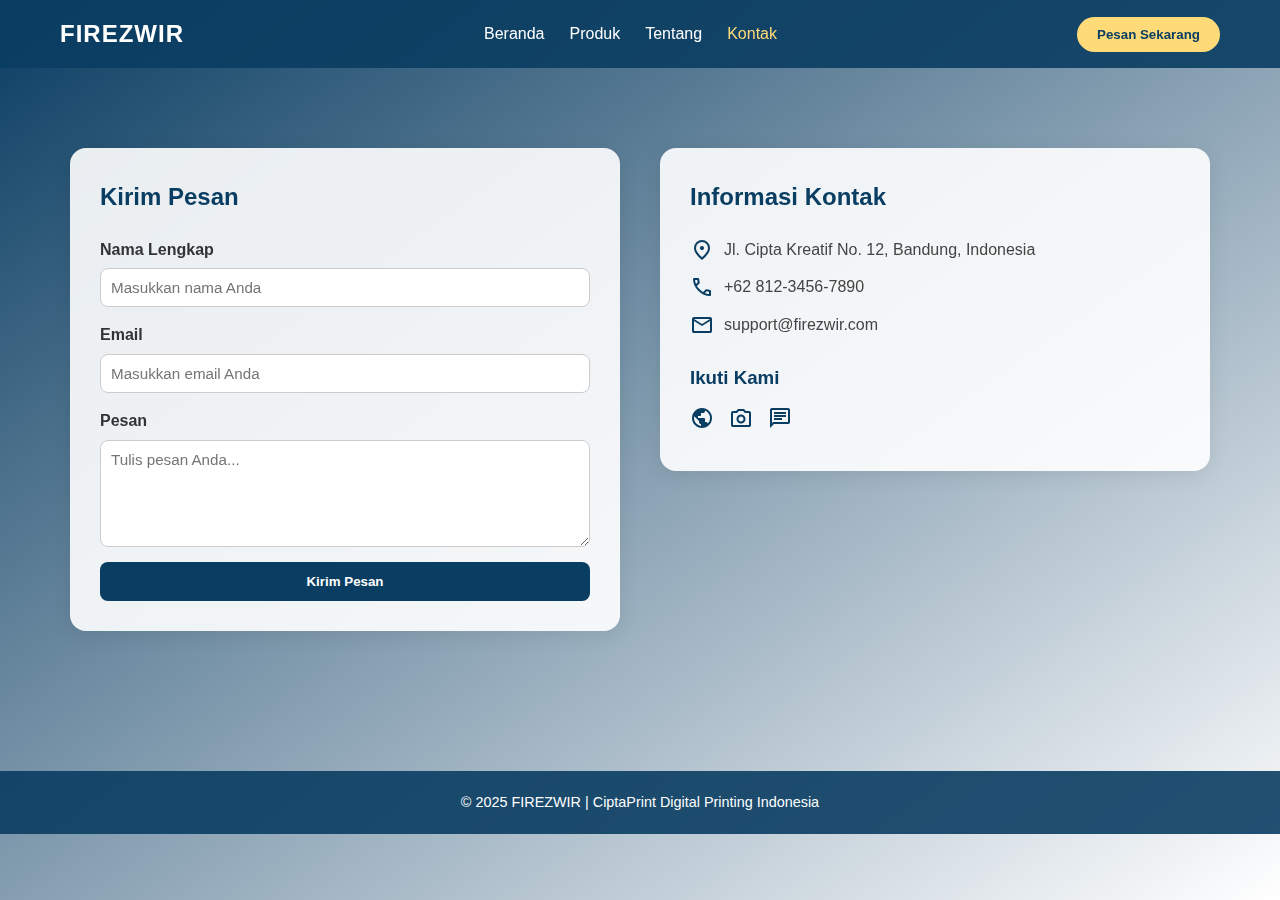
<file: kontak.html>
<!DOCTYPE html>
<html lang="id">
  <head>
    <meta charset="UTF-8" />
    <meta name="viewport" content="width=device-width, initial-scale=1.0" />
    <title>Kontak - CiptaPrint</title>

    <!-- Google Icon Font -->
    <link
      rel="stylesheet"
      href="https://fonts.googleapis.com/css2?family=Material+Symbols+Outlined:opsz,wght,FILL,GRAD@20..48,100..700,0..1,-50..200"
    />

    <!-- CSS -->
    <link rel="stylesheet" href="kontak.css" />
  </head>
  <body>
    <!-- HEADER -->
    <header>
      <div class="logo">FIREZWIR</div>
      <nav>
        <ul>
          <li><a href="index.html">Beranda</a></li>
          <li><a href="layanan.html">Produk</a></li>
          <li><a href="tentang.html">Tentang</a></li>
          <li><a href="kontak.html" class="active">Kontak</a></li>
        </ul>
      </nav>
      <button class="btn-pesan">Pesan Sekarang</button>
    </header>

    <!-- MAIN CONTENT -->
    <main>
      <section class="kontak-container">
        <!-- FORM KONTAK -->
        <div class="form-kontak">
          <h2>Kirim Pesan</h2>
          <form action="#" method="post">
            <label for="nama">Nama Lengkap</label>
            <input
              type="text"
              id="nama"
              name="nama"
              placeholder="Masukkan nama Anda"
              required
            />

            <label for="email">Email</label>
            <input
              type="email"
              id="email"
              name="email"
              placeholder="Masukkan email Anda"
              required
            />

            <label for="pesan">Pesan</label>
            <textarea
              id="pesan"
              name="pesan"
              rows="5"
              placeholder="Tulis pesan Anda..."
              required
            ></textarea>

            <button type="submit" class="btn-kirim">Kirim Pesan</button>
          </form>
        </div>

        <!-- INFO KONTAK -->
        <div class="info-kontak">
          <h2>Informasi Kontak</h2>
          <p>
            <span class="material-symbols-outlined">location_on</span>
            Jl. Cipta Kreatif No. 12, Bandung, Indonesia
          </p>
          <p>
            <span class="material-symbols-outlined">call</span>
            +62 812-3456-7890
          </p>
          <p>
            <span class="material-symbols-outlined">mail</span>
            support@firezwir.com
          </p>

          <h3>Ikuti Kami</h3>
          <div class="sosmed">
            <a href="#"
              ><span class="material-symbols-outlined">public</span></a
            >
            <a href="#"
              ><span class="material-symbols-outlined">camera_alt</span></a
            >
            <a href="#"><span class="material-symbols-outlined">chat</span></a>
          </div>
        </div>
      </section>
    </main>

    <!-- FOOTER -->
    <footer>
      <p>&copy; 2025 FIREZWIR | CiptaPrint Digital Printing Indonesia</p>
    </footer>
  </body>
</html>
</file>
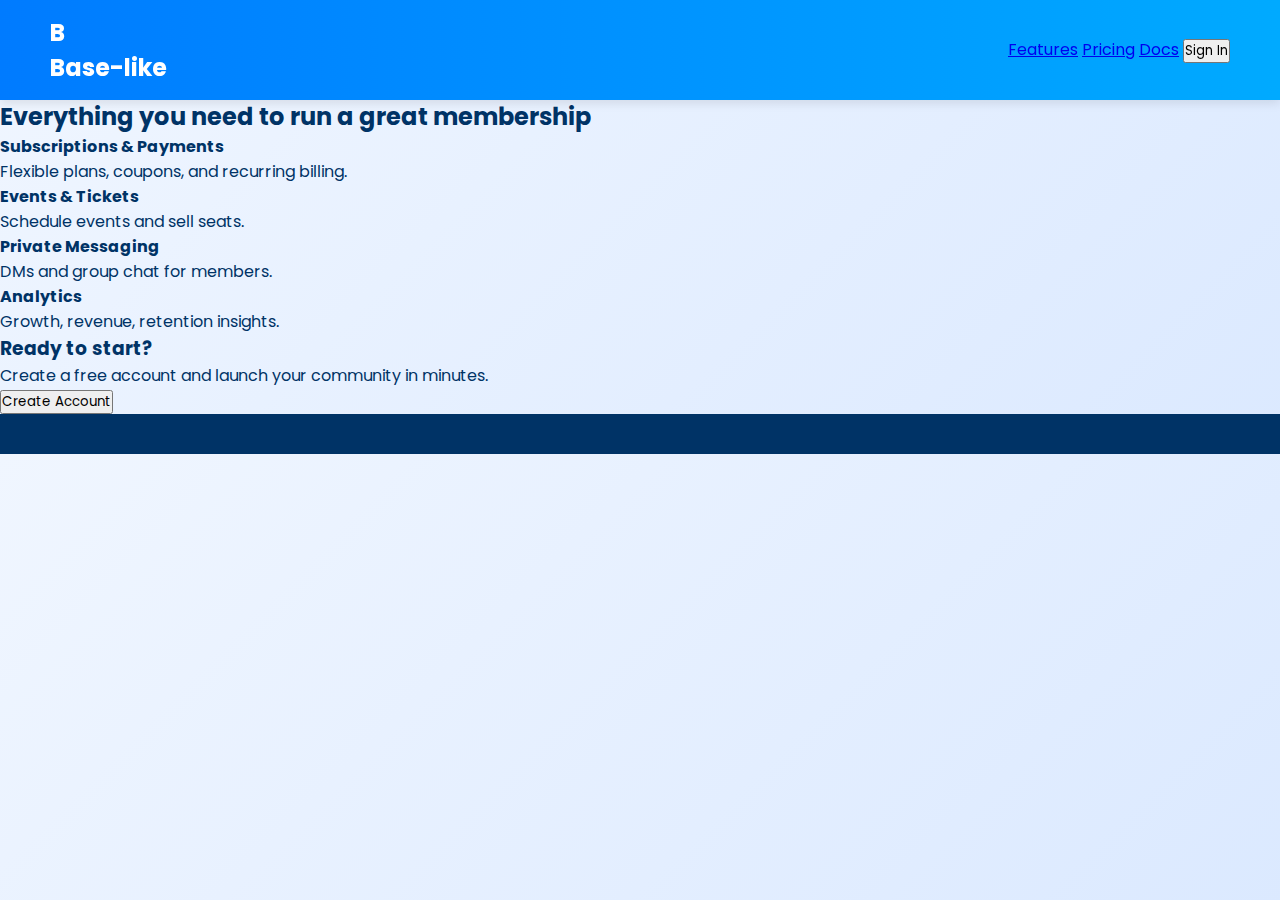
<file: rawr.html>
<!-- index.html -->
<!DOCTYPE html>
<html lang="en">
  <head>
    <meta charset="UTF-8" />
    <meta name="viewport" content="width=device-width, initial-scale=1.0" />
    <title>Base-like Landing</title>
    <link rel="stylesheet" href="style.css" />
    <link rel="preconnect" href="https://fonts.googleapis.com" />
    <link rel="preconnect" href="https://fonts.gstatic.com" crossorigin />
    <link
      href="https://fonts.googleapis.com/css2?family=Poppins:wght@300;400;600;700&display=swap"
      rel="stylesheet"
    />
  </head>
  <body>
    <header>
      <div class="logo">
        <div class="logo-box">B</div>
        Base-like
      </div>
      <nav>
        <a href="#features">Features</a>
        <a href="#pricing">Pricing</a>
        <a href="#docs">Docs</a>
        <button>Sign In</button>
      </nav>
    </header>

    <div class="container">
      <div>
        <h1>Build communities, run thriving memberships</h1>
        <p>
          A simple, delightful platform to host paid communities —
          subscriptions, events, and 1:1 experiences all in one place.
        </p>

        <div class="email-box">
          <input id="email" type="email" placeholder="Your email" />
          <button onclick="join()">Get early access</button>
        </div>

        <p id="status" class="status"></p>
      </div>

      <div class="mockup">
        <div class="mockup-inner">
          <div class="mock-line"></div>
          <div class="grid-box">
            <div class="grid-item"></div>
            <div class="grid-item"></div>
            <div class="grid-item big"></div>
          </div>
        </div>
      </div>
    </div>

    <section class="features" id="features">
      <h2 class="features-title">
        Everything you need to run a great membership
      </h2>
      <div class="features-grid">
        <div class="feature-box">
          <b>Subscriptions & Payments</b><br />Flexible plans, coupons, and
          recurring billing.
        </div>
        <div class="feature-box">
          <b>Events & Tickets</b><br />Schedule events and sell seats.
        </div>
        <div class="feature-box">
          <b>Private Messaging</b><br />DMs and group chat for members.
        </div>
        <div class="feature-box">
          <b>Analytics</b><br />Growth, revenue, retention insights.
        </div>
      </div>
    </section>

    <section class="cta">
      <div>
        <h3>Ready to start?</h3>
        <p>Create a free account and launch your community in minutes.</p>
      </div>
      <button class="cta-btn">Create Account</button>
    </section>

    <footer>
      <div class="footer-left"></div>
    </footer>
  </body>
</html>
</file>
<file: kontak.css>
/* =========================
   GLOBAL STYLE
========================= */
* {
  margin: 0;
  padding: 0;
  box-sizing: border-box;
  font-family: "Poppins", sans-serif;
}

body {
  background: linear-gradient(to bottom right, #0a3d62, #ffffff);
  color: #333;
  line-height: 1.6;
  min-height: 100vh;
}

/* =========================
   HEADER
========================= */
header {
  background-color: rgba(10, 61, 98, 0.9);
  color: white;
  display: flex;
  justify-content: space-between;
  align-items: center;
  padding: 15px 60px;
  position: sticky;
  top: 0;
  z-index: 1000;
  backdrop-filter: blur(6px);
}

.logo {
  font-size: 1.5rem;
  font-weight: bold;
  letter-spacing: 1px;
}

nav ul {
  list-style: none;
  display: flex;
  gap: 25px;
}

nav a {
  text-decoration: none;
  color: white;
  font-weight: 500;
  transition: 0.3s;
}

nav a:hover,
nav a.active {
  color: #ffda79;
}

.btn-pesan {
  background-color: #ffda79;
  color: #0a3d62;
  border: none;
  padding: 10px 20px;
  border-radius: 25px;
  font-weight: 600;
  cursor: pointer;
  transition: 0.3s;
}

.btn-pesan:hover {
  background-color: #ffd24c;
}

/* =========================
   KONTAK CONTAINER
========================= */
.kontak-container {
  display: flex;
  justify-content: center;
  align-items: flex-start;
  gap: 40px;
  padding: 80px 60px;
  flex-wrap: wrap;
}

/* BOX FORM & INFO */
.form-kontak,
.info-kontak {
  background: rgba(255, 255, 255, 0.9);
  padding: 30px;
  border-radius: 16px;
  box-shadow: 0 4px 20px rgba(0, 0, 0, 0.08);
  flex: 1 1 400px;
  max-width: 550px;
  backdrop-filter: blur(4px);
}

.form-kontak h2,
.info-kontak h2 {
  color: #0a3d62;
  margin-bottom: 20px;
}

/* =========================
   FORM STYLING
========================= */
form {
  display: flex;
  flex-direction: column;
}

label {
  margin-bottom: 6px;
  font-weight: 600;
  color: #333;
}

input,
textarea {
  padding: 10px;
  border: 1.5px solid #ccc;
  border-radius: 8px;
  margin-bottom: 15px;
  font-size: 0.95rem;
  transition: 0.3s;
}

input:focus,
textarea:focus {
  border-color: #0a3d62;
  outline: none;
}

.btn-kirim {
  background-color: #0a3d62;
  color: white;
  border: none;
  padding: 12px;
  border-radius: 8px;
  font-weight: 600;
  cursor: pointer;
  transition: 0.3s;
}

.btn-kirim:hover {
  background-color: #144f82;
  transform: translateY(-2px);
}

/* =========================
   INFO KONTAK
========================= */
.info-kontak p {
  display: flex;
  align-items: center;
  gap: 10px;
  margin-bottom: 12px;
  color: #444;
}

.info-kontak .material-symbols-outlined {
  color: #0a3d62;
}

.info-kontak h3 {
  margin-top: 25px;
  margin-bottom: 10px;
  color: #0a3d62;
}

.sosmed {
  display: flex;
  gap: 15px;
}

.sosmed a {
  text-decoration: none;
  color: #0a3d62;
  font-size: 24px;
  transition: 0.3s;
}

.sosmed a:hover {
  color: #ffda79;
  transform: scale(1.1);
}

/* =========================
   FOOTER
========================= */
footer {
  text-align: center;
  background-color: rgba(10, 61, 98, 0.9);
  color: white;
  padding: 20px;
  font-size: 0.9rem;
  margin-top: 60px;
}

/* =========================
   RESPONSIVE
========================= */
@media (max-width: 768px) {
  header {
    flex-direction: column;
    gap: 10px;
  }

  .kontak-container {
    flex-direction: column;
    padding: 40px 20px;
  }

  .form-kontak,
  .info-kontak {
    max-width: 100%;
  }

  .btn-pesan {
    width: 100%;
  }
}
</file>
<file: style.css>
/* ===== RESET DAN GLOBAL ===== */
* {
  margin: 0;
  padding: 0;
  box-sizing: border-box;
  font-family: "Poppins", sans-serif;
}

body {
  color: #003366;
  background: linear-gradient(135deg, #f0f6ff, #dbe9ff);
  overflow-x: hidden;
}

/* ===== HEADER ===== */
header {
  display: flex;
  justify-content: space-between;
  align-items: center;
  background: linear-gradient(to right, #007bff, #00aaff);
  padding: 15px 50px;
  color: white;
  position: fixed;
  width: 100%;
  top: 0;
  z-index: 100;
  box-shadow: 0 3px 10px rgba(0, 0, 0, 0.1);
}

.logo {
  font-size: 1.5em;
  font-weight: bold;
}

nav ul {
  list-style: none;
  display: flex;
  gap: 25px;
}

nav ul li a {
  color: white;
  text-decoration: none;
  transition: 0.3s;
  font-weight: 500;
}

nav ul li a:hover {
  color: rgb(201, 201, 201);
}

.btn-pesan {
  background: white;
  color: #007bff;
  border: none;
  padding: 10px 20px;
  border-radius: 30px;
  cursor: pointer;
  font-weight: 600;
  transition: 0.3s;
}

.btn-pesan:hover {
  background: #dcefff;
}

/* ===== HERO ===== */
.hero {
  position: relative;
  height: 100vh;
  width: 100%;
  display: flex;
  align-items: center;
  justify-content: center;
  text-align: center;
  color: white;
  overflow: hidden;
}

.video-bg {
  position: absolute;
  top: 0;
  left: 0;
  min-width: 100%;
  min-height: 100%;
  object-fit: cover;
  z-index: -2;
}

.overlay {
  position: absolute;
  top: 0;
  left: 0;
  width: 100%;
  height: 100%;
  background: rgba(0, 80, 150, 0.4);
  z-index: -1;
}

.hero-content {
  display: flex;
  flex-direction: column;
  justify-content: center;
  align-items: center;
  max-width: 700px;
  animation: fadeIn 1.5s ease;
}

.hero h1 {
  font-size: 50px;
  margin-bottom: 20px;
  text-shadow: 2px 2px 8px rgba(0, 0, 0, 0.4);
}

.hero p {
  font-size: 1.1em;
  margin-bottom: 25px;
}

.btn-utama {
  background: linear-gradient(to right, #00aaff, #007bff);
  width: 250px;
  display: flex;
  justify-content: center;
  border: none;
  padding: 12px;
  border-radius: 30px;
  cursor: pointer;
  font-weight: 600;
  transition: 0.3s;
}

.btn-utama a {
  text-decoration: none;
  color: white;
  text-align: center;
}

.btn-utama:hover {
  background: linear-gradient(to right, #007bff, #005bb5);
  transform: scale(1.07);
}

/* ===== LAYANAN ===== */
.layanan {
  padding: 100px 50px;
  text-align: center;
}

.layanan h2 {
  font-size: 2em;
  margin-bottom: 20px;
  color: #003366;
}

.layanan p{
  margin-bottom: 40px;
}

.layanan-container {
  display: flex;
  justify-content: center;
  align-items: center;
  gap: 30px;
}

.card {
  background: white;
  border-radius: 20px;
  padding: 30px;
  width: 300px;
  box-shadow: 0 5px 20px rgba(0, 0, 0, 0.1);
  transition: 0.4s ease;
}

.card:hover {
  transform: translateY(-8px);
  box-shadow: 0 8px 25px rgba(0, 0, 0, 0.15);
}

.card img {
  width: 80px;
  margin-bottom: 15px;
}

.card h3 {
  margin-bottom: 10px;
  color: #007bff;
}

.keterangan {
  background: linear-gradient(to bottom, #fff, rgb(141, 194, 247));
}

.isi {
  padding: 30px;
  height: 300px;
  display: flex;
  justify-content: center;
  gap: 40px;
}

.isi-ket {
  width: 350px;
}

.alamat {
  margin-bottom: 30px;
}

/* ===== FOOTER ===== */
footer {
  background: #003366;
  color: white;
  text-align: center;
  padding: 20px;
}

/* ===== ANIMASI ===== */
@keyframes fadeIn {
  from {
    opacity: 0;
    transform: translateY(20px);
  }
  to {
    opacity: 1;
    transform: translateY(0);
  }
}
</file>
